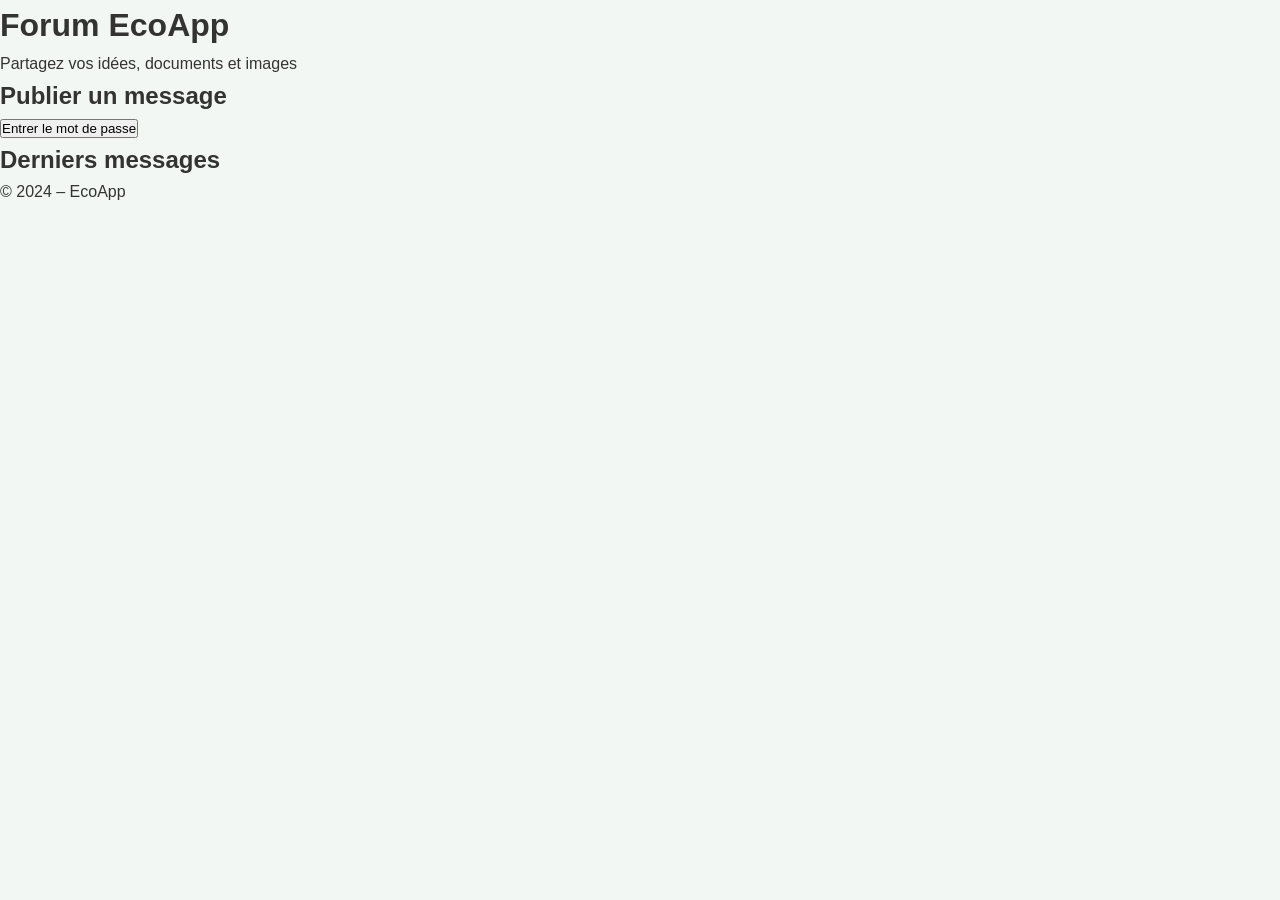
<file: Forum.html>
<!DOCTYPE html>
<html lang="fr">
<head>
    <meta charset="UTF-8">
    <title>EcoApp – Forum</title>
    <link rel="stylesheet" href="style.css">
</head>
<body>

<header>
    <h1>Forum EcoApp</h1>
    <p>Partagez vos idées, documents et images</p>
</header>

<main>

    <h2>Publier un message</h2>

    <!-- Bouton pour ouvrir la zone mot de passe -->
    <button class="forum-btn" onclick="ouvrirMdp()">Entrer le mot de passe</button>

    <!-- Zone mot de passe cachée -->
    <div id="zone-mdp" style="display:none; margin-top:15px;">
        <input type="password" id="mdp" placeholder="Mot de passe">
        <button onclick="verifier()">Valider</button>
    </div>

    <!-- Bouton publier (caché tant que mdp incorrect) -->
    <div id="zone-publi" style="display:none; margin-top:20px;">
        <a class="forum-btn" href="https://github.com/valou2908/EcoApp/issues" target="_blank">
            ➜ Publier un message (texte + images + fichiers)
        </a>
    </div>

    <h2>Derniers messages</h2>
    <div id="issues"></div>

</main>

<footer>
    <p>© 2024 – EcoApp</p>
</footer>

<script>
const MDP = "EcoApp2024"; // 🔐 Ton mot de passe ici

function ouvrirMdp() {
    document.getElementById("zone-mdp").style.display = "block";
}

function verifier() {
    const saisie = document.getElementById("mdp").value;
    if (saisie === MDP) {
        document.getElementById("zone-publi").style.display = "block";
        alert("Mot de passe correct. Vous pouvez publier.");
    } else {
        alert("Mot de passe incorrect.");
    }
}

async function chargerIssues() {
    const url = "https://api.github.com/repos/valou2908/EcoApp/issues";
    const res = await fetch(url);
    const issues = await res.json();

    const zone = document.getElementById("issues");
    zone.innerHTML = "";

    issues.forEach(issue => {
        zone.innerHTML += `
            <div class="post">
                <h3>${issue.title}</h3>
                <p>${issue.body}</p>
                <a href="${issue.html_url}" target="_blank">Voir / Répondre</a>
            </div>
        `;
    });
}

chargerIssues();
</script>

</body>
</html>
</file>
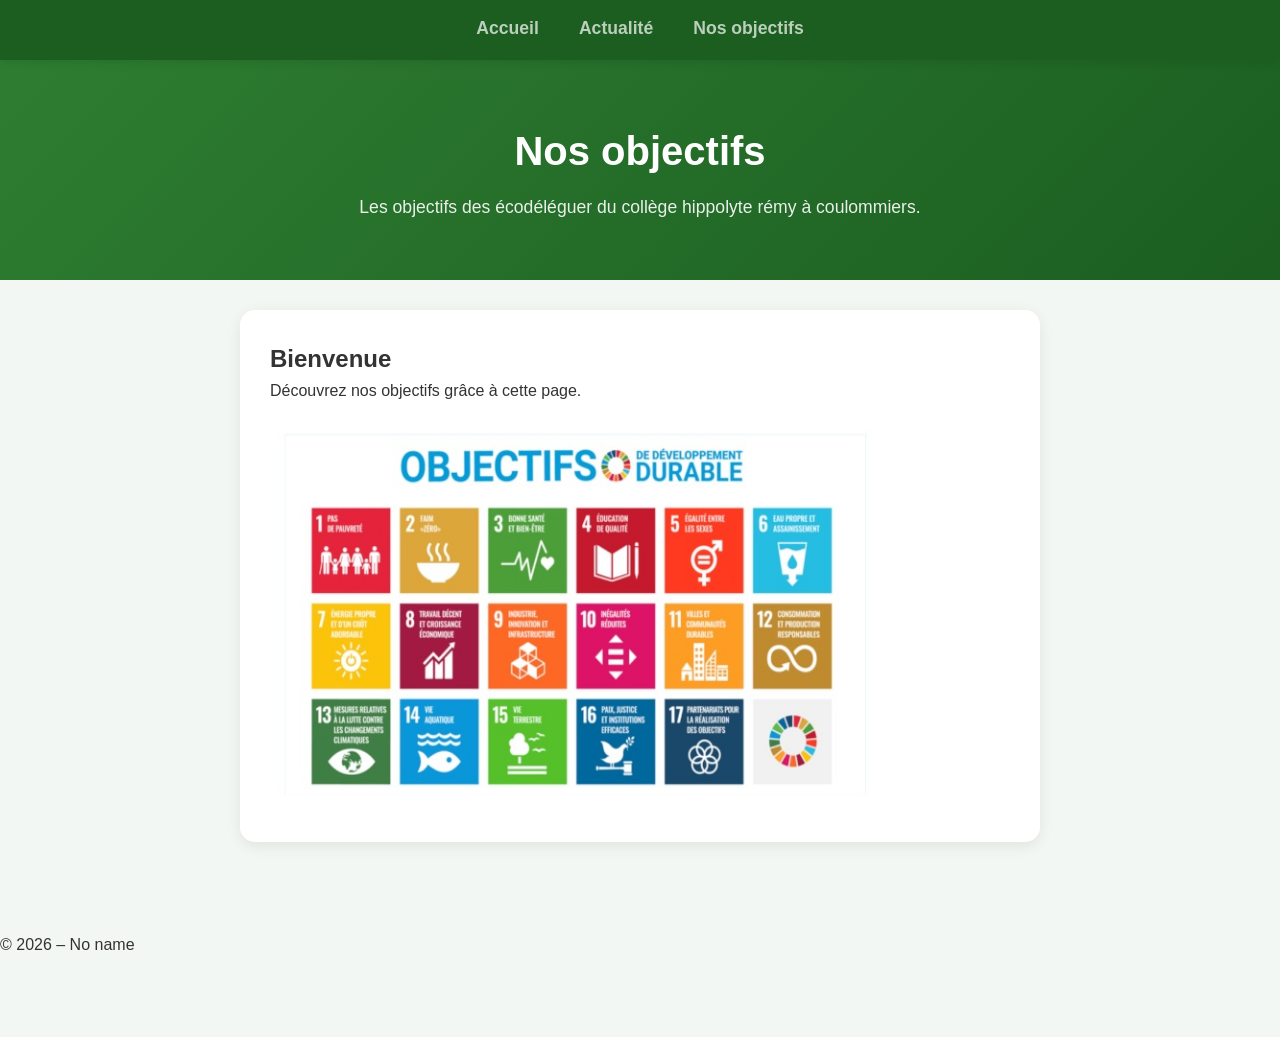
<file: objectif.html>
<!DOCTYPE html>
<html lang="fr">
<head>
    <meta charset="UTF-8">
    <meta name="viewport" content="width=device-width, initial-scale=1.0">
    <title>Nos objectifs</title>
    <link rel="stylesheet" href="style.css?v=2">
    <link rel="icon" type="image/png" href="Icone.png">
</head>
<body>

<nav class="nav-pc">
    <a href="index.html">Accueil</a>
    <a href="forum.html">Actualité</a>
    <a href="objectif.html">Nos objectifs</a>
</nav>

<header class="header">
    <h1>Nos objectifs</h1>
    <p>Les objectifs des écodéléguer du collège hippolyte rémy à coulommiers.</p>
</header>

<main class="container">
    <section class="card">
        <h2>Bienvenue</h2>
        <p>Découvrez nos objectifs grâce à cette page.</p>
        <img src="objectif.jpg" alt="Objectif internationnal des écodéléguer" width="600" height="400">
    </section>
</main>

<footer class="footer">
    © 2026 – No name
</footer>

<nav class="nav-mobile">
    <a href="index.html" style="text-decoration:none; color:black; font-weight:bold;">🏠 Accueil</a>
    <a href="forum.html" style="text-decoration:none; color:black; font-weight:bold;">💬 Actualité</a>
    <a href="objectif.html" style="text-decoration:none; color:var(--primary); font-weight:bold;">🏆 Nos objectifs</a>
</nav>

</body>
</html>
</file>
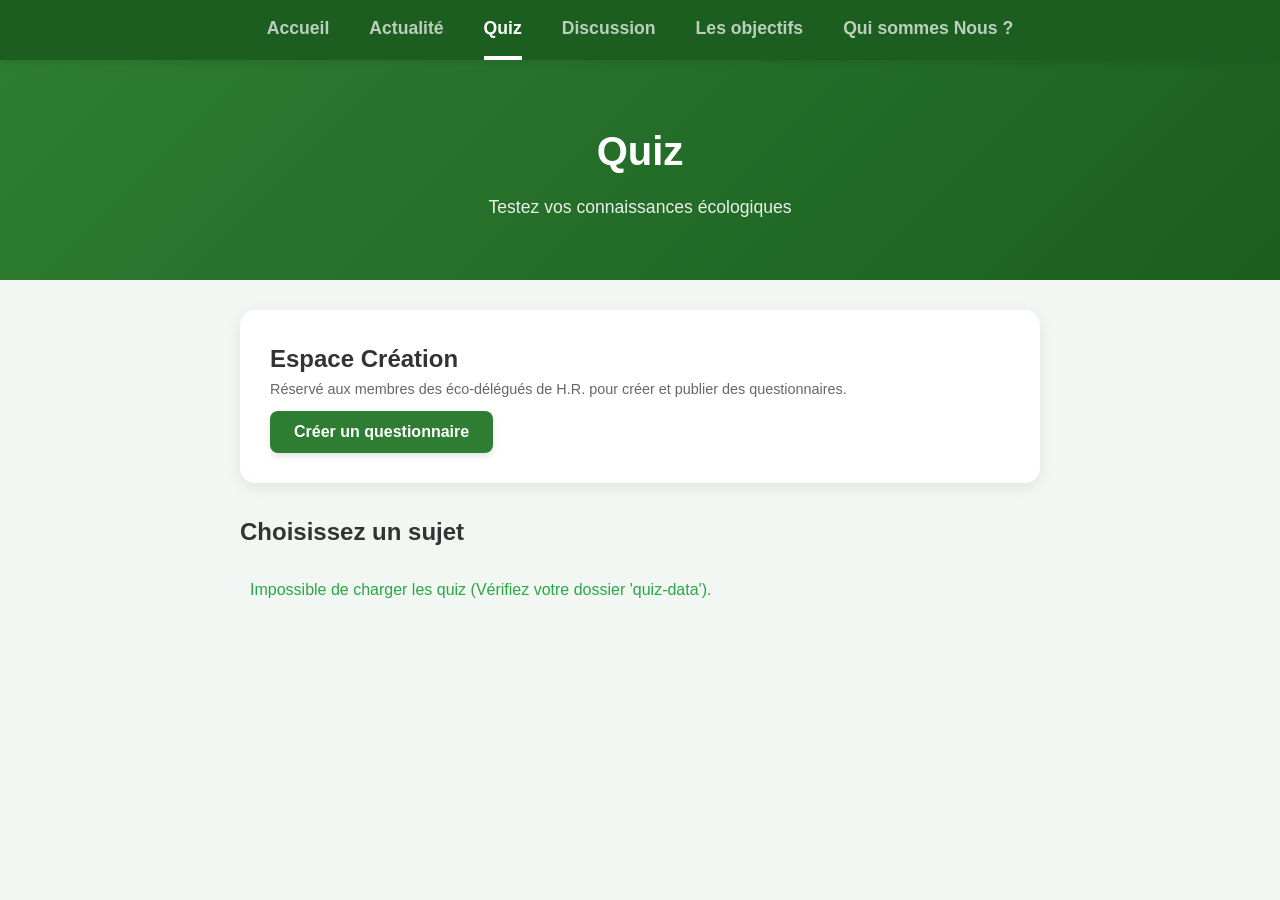
<file: quiz.html>
<!DOCTYPE html> 
<html lang="fr">
<head>
    <meta charset="UTF-8">
    <meta name="viewport" content="width=device-width, initial-scale=1.0">
    <link rel="icon" type="image/png" href="icone.png">
    <title>Quiz</title>
    <link rel="stylesheet" href="style.css?v=2">
</head>
<body>

<nav class="nav-pc">
    <a href="index.html">Accueil</a>
    <a href="actualite.html">Actualité</a>
    <a href="quiz.html" class="active">Quiz</a>
    <a href="tchat.html">Discussion</a>
    <a href="objectifs.html">Les objectifs</a>
    <a href="noussommes.html">Qui sommes Nous ?</a>
</nav>

<header class="header">
    <h1>Quiz</h1>
    <p>Testez vos connaissances écologiques</p>
</header>

<main class="container">
    <section class="card">
        <h2>Espace Création</h2>
        <p style="font-size: 0.9rem; color: #666;">Réservé aux membres des éco-délégués de H.R. pour créer et publier des questionnaires.</p>
        <button class="btn" id="btn-admin" onclick="ouvrirMdp()" style="margin-top: 10px;">Créer un questionnaire</button>
        
        <div id="zone-mdp" style="display:none; margin-top:15px; gap: 10px; flex-wrap: wrap;">
            <input type="password" id="mdp" placeholder="Code d'accès…" class="mdp-input">
            <button class="btn" onclick="verifier()">Valider</button>
        </div>
            
        <div id="zone-publi" style="display:none; margin-top:24px;">
            <div class="generateur-header">
                <h3>Générateur de Questionnaire</h3>
            </div>

            <div class="form-group">
                <label for="quiz-title">Titre du quiz</label>
                <input type="text" id="quiz-title" placeholder="Ex : Gestion de l'eau">
            </div>

            <div id="zone-questions-form"></div>

            <div class="generateur-actions">
                <button class="btn btn-add-question" onclick="ajouterNouvelleQuestionForm()">Ajouter une question</button>
                <button class="btn btn-success" onclick="genererLeJSON()">Créer le code du Quiz</button>
            </div>
            
            <div id="zone-json-output" style="display:none; margin-top:20px;">
                <div class="json-output-header">Code généré</div>
                <textarea id="json-output" readonly></textarea>
                <p class="json-tip">
                        Créez un fichier dans <code>quiz-data/</code> sur GitHub nommé <code id="exemple-nom">fichier.json</code> et collez ce texte dedans.
                </p>
                <a class="btn" href="https://github.com/valou2908/Ecollege-HR" target="_blank">Ouvrir le dépôt GitHub →</a>
            </div>
        </div>
    </section>

    <section id="sect-liste">
        <h2 style="margin-top: 30px; margin-bottom: 10px;">Choisissez un sujet</h2>
        <div id="quiz-selection">
            <p id="loading-text" style="color:#666; font-style:italic; padding: 10px;">Recherche des quiz en cours...</p>
        </div>
    </section>

    <section id="sect-jeu" class="hidden">
        <br>
        <button class="btn" onclick="retourListe()" style="margin-bottom: 20px; background: #218838;">⬅ Retour aux sujets</button>
        <div class="quiz-card">
            <h2 id="jeu-titre-quiz" style="color:var(--primary); margin-bottom:10px;">Titre</h2>
            <hr style="border:0; border-top: 1px solid #eee; margin-bottom: 15px;">
            <div id="jeu-questions">
                <h3 id="question-text" style="margin-bottom: 15px;">Chargement...</h3>
                <ul class="options-list" id="options-container"></ul>
                <button id="next-btn" class="btn hidden" onclick="prochaineQuestion()" style="width: 100%; margin-top: 10px;">Question suivante ➔</button>
            </div>
            <div id="jeu-resultat" class="hidden" style="text-align: center; padding: 20px 0;">
                <h3 style="color: var(--primary); font-size: 1.6rem;">Quiz Terminé !</h3>
                <p style="font-size: 1.3rem; margin: 15px 0;">Votre score : <strong id="user-score" style="color:var(--primary)">0</strong> / <strong id="total-questions">0</strong></p>
                <button class="btn" onclick="recommencerQuiz()">Recommencer le test</button>
            </div>
        </div>
    </section>
</main>

<nav class="nav-mobile">
    <a href="index.html">🏠<br>Accueil</a>
    <a href="actualite.html">💬<br>Actualité <span class="badge" style="display:none;">!</span></a>
    <a href="quiz.html" class="active">❓<br>Quiz</a>
    <a href="tchat.html">💬<br>Discussion</a>
    <a href="objectifs.html">🏆<br>Objectifs</a>
    <a href="noussommes.html" >👥<br>Qui sommes nous</a>
</nav>

<script>
const SECRET = "RWNvMjAyNS8yNg=="; 
const GITHUB_API_URL = "https://api.github.com/repos/valou2908/Ecollege-HR/contents/quiz-data";

let quizActuelQuestions = [];
let indexQuestion = 0;
let score = 0;
let compteurQuestionsForm = 0;

function chargerListeQuizAutomatique() {
    const zoneSelection = document.getElementById("quiz-selection");

    fetch(GITHUB_API_URL)
        .then(res => { if (!res.ok) throw new Error(); return res.json(); })
        .then(fichiers => {
            const fichiersJson = fichiers.filter(f => f.name.endsWith('.json'));
            
            if (fichiersJson.length === 0) {
                zoneSelection.innerHTML = "<p style='color:#666; font-style:italic; padding:10px;'>Aucun quiz disponible pour le moment.</p>";
                return;
            }

            zoneSelection.innerHTML = ""; 

            fichiersJson.forEach(fichier => {
                let titrePropre = fichier.name.replace('.json', '').replace(/-/g, ' ');
                titrePropre = titrePropre.charAt(0).toUpperCase() + titrePropre.slice(1);

                const carte = document.createElement('article');
                carte.className = 'quiz-item-btn'; 
                carte.onclick = () => lancerLeQuiz(fichier.download_url, titrePropre);
                carte.innerHTML = `<h3 style="color: var(--primary);">${titrePropre}</h3><span>S'évaluer ➔</span>`;
                zoneSelection.appendChild(carte);
            });
        })
        .catch(() => {
           zoneSelection.innerHTML = "<p style='--primary-color: #28a745; color: var(--primary-color); padding: 10px;'>Impossible de charger les quiz (Vérifiez votre dossier 'quiz-data').</p>";
        });
}

function lancerLeQuiz(urlFichier, titre) {
    fetch(urlFichier)
        .then(res => res.json())
        .then(questions => {
            quizActuelQuestions = questions;
            indexQuestion = 0;
            score = 0;

            document.getElementById("sect-liste").classList.add("hidden");
            document.getElementById("sect-jeu").classList.remove("hidden");
            document.getElementById("jeu-titre-quiz").innerText = titre;
            document.getElementById("jeu-questions").classList.remove("hidden");
            document.getElementById("jeu-resultat").classList.add("hidden");

            afficherQuestion();
        })
        .catch(() => { alert("Erreur lors du chargement des questions."); });
}

function afficherQuestion() {
    document.getElementById("next-btn").classList.add("hidden");
    const containerOptions = document.getElementById("options-container");
    containerOptions.innerHTML = "";

    const qData = quizActuelQuestions[indexQuestion];
    document.getElementById("question-text").innerText = `${indexQuestion + 1}. ${qData.question}`;

    qData.reponses.forEach((reponse, idx) => {
        const li = document.createElement('li');
        const btn = document.createElement('button');
        btn.className = "btn-option";
        btn.innerText = reponse;
        btn.onclick = () => verifierReponse(idx, btn);
        li.appendChild(btn);
        containerOptions.appendChild(li);
    });
}

function verifierReponse(idxChoisi, boutonClique) {
    const qData = quizActuelQuestions[indexQuestion];
    const tousLesBoutons = document.getElementById("options-container").querySelectorAll('button');

    tousLesBoutons.forEach(b => b.disabled = true);

    if (idxChoisi === qData.correcte) {
        boutonClique.classList.add("option-correcte");
        score++;
    } else {
        boutonClique.classList.add("option-fausse");
        tousLesBoutons[qData.correcte].classList.add("option-correcte");
    }
    document.getElementById("next-btn").classList.remove("hidden");
}

function prochaineQuestion() {
    indexQuestion++;
    if (indexQuestion < quizActuelQuestions.length) {
        afficherQuestion();
    } else {
        document.getElementById("jeu-questions").classList.add("hidden");
        document.getElementById("jeu-resultat").classList.remove("hidden");
        document.getElementById("user-score").innerText = score;
        document.getElementById("total-questions").innerText = quizActuelQuestions.length;
    }
}

function recommencerQuiz() {
    indexQuestion = 0;
    score = 0;
    document.getElementById("jeu-questions").classList.remove("hidden");
    document.getElementById("jeu-resultat").classList.add("hidden");
    afficherQuestion();
}

function retourListe() {
    document.getElementById("sect-liste").classList.remove("hidden");
    document.getElementById("sect-jeu").classList.add("hidden");
}

function ouvrirMdp() {
    document.getElementById("zone-mdp").style.display = "flex";
    document.getElementById("btn-admin").style.display = "none";
}

function verifier() {
    const input = document.getElementById("mdp").value;
    if (btoa(input) === SECRET) {
        document.getElementById("zone-publi").style.display = "block";
        document.getElementById("zone-mdp").style.display = "none";
        ajouterNouvelleQuestionForm();
    } else { alert("Code incorrect"); }
}

function ajouterNouvelleQuestionForm() {
    compteurQuestionsForm++;
    const zone = document.getElementById("zone-questions-form");
    const bloc = document.createElement("div");
    bloc.className = "question-bloc";
    bloc.id = `bloc-q-${compteurQuestionsForm}`;
    
    bloc.innerHTML = `
        <div style="display:flex; justify-content:space-between; align-items:center; margin-bottom:10px;">
            <strong style="color:var(--primary); font-size:0.95rem;">Question n°${compteurQuestionsForm}</strong>
            <button class="btn btn-danger" style="padding: 3px 8px; font-size:0.75rem;" onclick="document.getElementById('bloc-q-${compteurQuestionsForm}').remove()">Supprimer</button>
        </div>
        <div class="form-group"><input type="text" class="input-intitule" placeholder="Intitulé de la question"></div>
        <div class="reponses-grid">
            <div class="rep-item">
                <label class="rep-label">Réponse 1</label>
                <input type="text" class="input-rep-0" placeholder="Saisir la réponse…">
            </div>
            <div class="rep-item">
                <label class="rep-label">Réponse 2</label>
                <input type="text" class="input-rep-1" placeholder="Saisir la réponse…">
            </div>
            <div class="rep-item rep-optional">
                <label class="rep-label rep-label-opt">Réponse 3 <span class="opt-tag">optionnel</span></label>
                <input type="text" class="input-rep-2" placeholder="Saisir la réponse…">
            </div>
            <div class="rep-item rep-optional">
                <label class="rep-label rep-label-opt">Réponse 4 <span class="opt-tag">optionnel</span></label>
                <input type="text" class="input-rep-3" placeholder="Saisir la réponse…">
            </div>
        </div>
        <div class="form-group" style="margin-bottom:0; display:flex; align-items:center; gap:10px;">
            <label style="font-size:0.85rem; margin:0; white-space:nowrap; color: #28a745; font-weight: bold;">Bonne réponse :</label>
            <select class="select-correcte" style="padding:5px; width:auto;">
                <option value="0">Réponse 1</option>
                <option value="1">Réponse 2</option>
                <option value="2">Réponse 3</option>
                <option value="3">Réponse 4</option>
            </select>
        </div>
    `;
    zone.appendChild(bloc);
}

function genererLeJSON() {
    const titre = document.getElementById("quiz-title").value.trim();
    const blocs = document.querySelectorAll(".question-bloc");
    
    if (!titre || blocs.length === 0) {
        alert("Veuillez renseigner un titre et au moins une question.");
        return;
    }

    let questionsData = [];
    let valide = true;

    blocs.forEach(bloc => {
        const intitule = bloc.querySelector(".input-intitule").value.trim();
        const r0 = bloc.querySelector(".input-rep-0").value.trim();
        const r1 = bloc.querySelector(".input-rep-1").value.trim();
        const r2 = bloc.querySelector(".input-rep-2").value.trim();
        const r3 = bloc.querySelector(".input-rep-3").value.trim();
        const correcte = parseInt(bloc.querySelector(".select-correcte").value);

        if (!intitule || !r0 || !r1) { valide = false; return; }

        let reps = [r0, r1];
        if (r2) reps.push(r2);
        if (r3) reps.push(r3);

        if (correcte >= reps.length) { valide = false; return; }
        questionsData.push({ question: intitule, reponses: reps, correcte: correcte });
    });

    if (!valide) {
        alert("Erreur de saisie : vérifiez que les intitulés et les réponses obligatoires sont remplis.");
        return;
    }

    const outputZone = document.getElementById("zone-json-output");
    const outputText = document.getElementById("json-output");
    
    outputText.value = JSON.stringify(questionsData, null, 4);
    const nomFichier = titre.toLowerCase().trim().replace(/[^a-z0-9]/g, '-') + ".json";
    document.getElementById("exemple-nom").innerText = nomFichier;
    
    outputZone.style.display = "block";
    outputText.select();
}

window.onload = () => { chargerListeQuizAutomatique(); };
</script>
</body>
</html>
</file>
<file: style.css>
/* --- RESET & VARIABLES --- */
:root {
    --primary: #2e7d32;
    --primary-hover: #1b5e20;
    --bg-color: #f3f7f3;
    --card-bg: #ffffff;
    --text-color: #333;
    --shadow: 0 4px 15px rgba(0,0,0,0.08);
}

* { 
    box-sizing: border-box; 
    margin: 0; 
    padding: 0; 
    transition: all 0.2s ease; 
}

body { 
    font-family: 'Segoe UI', Roboto, sans-serif; 
    background: var(--bg-color); 
    color: var(--text-color); 
    line-height: 1.6; 
    padding-bottom: 80px; 
}

/* --- NAVIGATION PC (STRICTE) --- */
.nav-pc { 
    background: #1b5e20; 
    height: 60px; 
    width: 100%;
    display: flex;
    justify-content: center;
    align-items: center;
    position: sticky; 
    top: 0; 
    z-index: 1000; 
    box-shadow: 0 2px 10px rgba(0,0,0,0.1);
}

.nav-pc a { 
    color: rgba(255,255,255,0.7); 
    text-decoration: none; 
    margin: 0 20px; 
    font-weight: bold; 
    font-size: 1.1rem;
    height: 100%;
    display: flex;
    align-items: center;
    border-bottom: 4px solid transparent;
}

.nav-pc a.active { 
    color: white; 
    border-bottom: 4px solid white; 
}

/* --- HEADER (TOTALEMENT FIXE) --- */
.header {
    background: linear-gradient(135deg, #2e7d32, #1b5e20);
    color: white;
    text-align: center;
    height: 220px; 
    display: flex;
    flex-direction: column;
    justify-content: center;
    align-items: center;
    width: 100%;
}

.header h1 {
    font-size: 2.5rem;
    margin-bottom: 10px;
}

.header p {
    font-size: 1.1rem;
    opacity: 0.9;
    padding: 0 15px;
}

/* --- CONTENU --- */
.container { 
    width: 95%; 
    max-width: 800px; 
    margin: 30px auto; 
}

.card {
    background: var(--card-bg);
    padding: 30px;
    border-radius: 15px;
    box-shadow: var(--shadow);
}

/* --- NAVIGATION MOBILE (STRICTE) --- */
.nav-mobile {
    display: none; 
    position: fixed;
    bottom: 0;
    left: 0;
    width: 100%;
    height: 70px;
    background: white;
    box-shadow: 0 -3px 15px rgba(0,0,0,0.1);
    z-index: 2000;
    justify-content: space-around;
    align-items: center;
}

.nav-mobile a {
    text-decoration: none;
    color: #888;
    font-size: 0.8rem;
    text-align: center;
    flex: 1;
    height: 100%;
    display: flex;
    flex-direction: column;
    justify-content: center;
    gap: 4px;
}

.nav-mobile a.active {
    color: var(--primary) !important;
    font-weight: bold;
    background: #f1f8f1;
    border-top: 4px solid var(--primary);
}

/* --- RESPONSIVE --- */
@media (min-width: 769px) {
    .nav-mobile { display: none !important; }
}

@media (max-width: 768px) {
    .nav-pc { display: none !important; }
    .nav-mobile { display: flex !important; }
    .header { height: 180px; }
    .header h1 { font-size: 1.8rem; }
    .container { margin: 15px auto; }
    .form-grid-options { grid-template-columns: 1fr !important; }
}

/* --- ÉLÉMENTS SPÉCIFIQUES --- */
.badge {
    background: #ff5252;
    color: white;
    padding: 2px 6px;
    border-radius: 10px;
    font-size: 0.7rem;
    margin-left: 5px;
}

/* --- BOUTONS --- */
.btn { 
    display: inline-block; 
    background: var(--primary); 
    color: white !important; 
    padding: 12px 24px; 
    border-radius: 8px; 
    text-decoration: none; 
    font-weight: bold; 
    border: none; 
    cursor: pointer; 
    text-align: center;
    font-size: 1rem;
    box-shadow: 0 4px 6px rgba(0,0,0,0.1);
}

.btn:hover { 
    background: var(--primary-hover); 
    transform: translateY(-2px); 
    box-shadow: 0 6px 12px rgba(0,0,0,0.15);
}

.btn-secondary { background: #4a5568 !important; }
.btn-secondary:hover { background: #2d3748 !important; }
.btn-success { background: #28a745 !important; }
.btn-success:hover { background: #218838 !important; }
.btn-danger { background: #dc3545 !important; }
.btn-danger:hover { background: #c82333 !important; }

/* --- AJOUTS COMPATIBILITÉ ET DESIGN JEU QUIZ --- */
.hidden { display: none !important; }

/* Cartes de sélection de sujets */
.card-quiz-selection {
    background: #ffffff;
    padding: 20px 25px;
    border-left: 6px solid var(--primary);
    border-radius: 10px;
    box-shadow: 0 2px 5px rgba(0,0,0,0.05);
    cursor: pointer;
    display: flex;
    justify-content: space-between;
    align-items: center;
}
.card-quiz-selection:hover {
    transform: translateX(5px);
    box-shadow: 0 4px 10px rgba(0,0,0,0.08);
}

/* Options de réponse de l'application de jeu */
.options-list { list-style: none; padding: 0; margin: 0; }
.options-list li { margin-bottom: 12px; }

.btn-option {
    width: 100%;
    text-align: left;
    padding: 14px;
    font-size: 1rem;
    background: #f8f9fa; /* <-- C'est ce gris clair classique */
    border: 1px solid #ddd;
    border-radius: 8px;
    cursor: pointer;
    color: var(--text-color);
}
/* Au survol, il devient un tout petit peu plus foncé */
.btn-option:hover:not(:disabled) { 
    background: #e9ecef; 
    transform: translateX(3px); 
}

.option-correcte { background-color: #28a745 !important; color: white !important; border-color: #28a745 !important; }
.option-fausse { background-color: #dc3545 !important; color: white !important; border-color: #dc3545 !important; }

/* Styles du générateur d'administration */
.form-group { margin-bottom: 15px; }
.form-group label { display: block; font-weight: bold; margin-bottom: 5px; color: var(--primary); }
.form-group input, .form-group select { 
    width: 100%; padding: 10px; border-radius: 8px; border: 1px solid #ddd; font-size: 1rem; box-sizing: border-box;
}
.question-bloc { 
    background: #f8f9fa; border-left: 6px solid var(--primary); padding: 15px; border-radius: 12px; margin-bottom: 15px; 
}
.form-grid-options { display: grid; grid-template-columns: 1fr 1fr; gap: 8px; margin-bottom: 10px; }
.form-grid-options input { width: 100%; padding: 10px; border-radius: 8px; border: 1px solid #ddd; font-size: 1rem; box-sizing: border-box; }

textarea { width: 100%; border-radius: 8px; border: 1px solid #ddd; padding: 10px; font-family: monospace; height: 120px; resize: none; box-sizing: border-box; outline: none; }

/* --- ANIMATIONS --- */
@keyframes fadeIn { 
    from { opacity: 0; transform: translateY(12px); } 
    to { opacity: 1; transform: translateY(0); } 
}


/* --- Quiz Page --- */
#quiz-selection { display: flex; flex-direction: column; gap: 12px; margin-top: 15px; }
        
        /* Design des boutons de sujets cliquables */
        .quiz-item-btn {
            background: #ffffff;
            padding: 18px 25px;
            border-left: 6px solid var(--primary);
            border-radius: 10px;
            box-shadow: 0 4px 10px rgba(0,0,0,0.05);
            cursor: pointer;
            display: flex;
            justify-content: space-between;
            align-items: center;
            animation: fadeIn 0.5s ease; 
        }
        .quiz-item-btn:hover {
            transform: translateX(5px);
            background: #fdfdfd;
        }
        .quiz-item-btn h3 { margin: 0; color: #333; font-size: 1.15rem; }
        .quiz-item-btn span { color: var(--primary); font-weight: bold; font-size: 0.9rem; }

        .quiz-card { 
            background: #ffffff; 
            padding: 25px; 
            border-radius: 12px; 
            box-shadow: 0 4px 15px rgba(0,0,0,0.08); 
            animation: fadeIn 0.5s ease; 
        }
        
        /* Styles du jeu de quiz (Boutons d'options) */
        .options-list { list-style: none; padding: 0; margin: 20px 0; }
        .options-list li { margin-bottom: 12px; }
        .btn-option {
            width: 100%;
            text-align: left;
            padding: 14px;
            font-size: 1rem;
            background: #f8f9fa;
            border: 1px solid #ddd;
            border-radius: 8px;
            cursor: pointer;
        }
        .btn-option:hover:not(:disabled) { 
            background: #e9ecef; 
            transform: translateX(4px);
        }
        
        /* Classes injectées par JavaScript pour la correction */
        .option-correcte { background-color: #28a745 !important; color: white !important; border-color: #28a745 !important; }
        .option-fausse { background-color: #dc3545 !important; color: white !important; border-color: #dc3545 !important; }
        
        .hidden { display: none !important; }
        
        /* Styles du générateur admin */
        .form-group { margin-bottom: 15px; }
        .form-group label { display: block; font-weight: bold; margin-bottom: 5px; color: var(--primary); }
        .form-group input, .form-group select { 
            width: 100%; padding: 10px; border-radius: 8px; border: 1px solid #ddd; font-size: 1rem; box-sizing: border-box;
        }
        .question-bloc { 
            background: #f8f9fa; border-left: 6px solid var(--primary); padding: 15px; border-radius: 12px; margin-bottom: 15px; 
        }
        .btn-danger { background-color: #dc3545 !important; color: white !important; }
        .btn-success { background-color: #28a745 !important; color: white !important; }
        textarea { width: 100%; border-radius: 8px; border: 1px solid #ddd; padding: 10px; font-family: monospace; height: 120px; resize: none; box-sizing: border-box; }

        @keyframes fadeIn { from { opacity: 0; transform: translateY(10px); } to { opacity: 1; transform: translateY(0); } }

        /* === ESPACE MODIFICATION REDESIGN === */
        .admin-card {
            border-top: 4px solid var(--primary);
            padding: 24px 28px;
        }

        .admin-header {
            display: flex;
            align-items: center;
            gap: 14px;
            margin-bottom: 20px;
            padding-bottom: 16px;
            border-bottom: 1px solid #eee;
        }

        .admin-header-icon {
            width: 46px;
            height: 46px;
            background: #e8f5e9;
            border-radius: 50%;
            display: flex;
            align-items: center;
            justify-content: center;
            font-size: 1.4rem;
            flex-shrink: 0;
        }

        .btn-admin-unlock {
            background: transparent !important;
            color: var(--primary) !important;
            border: 2px solid var(--primary) !important;
            box-shadow: none;
            font-size: 0.95rem;
            padding: 10px 20px;
        }
        .btn-admin-unlock:hover {
            background: var(--primary) !important;
            color: white !important;
            transform: translateY(-1px);
        }

        .mdp-row {
            display: flex;
            gap: 10px;
            flex-wrap: wrap;
        }
        .mdp-input {
            flex: 1;
            min-width: 180px;
            padding: 10px 14px;
            border-radius: 8px;
            border: 1px solid #ddd;
            outline: none;
            font-size: 1rem;
        }
        .mdp-input:focus {
            border-color: var(--primary);
            box-shadow: 0 0 0 3px rgba(46,125,50,0.12);
        }

        .generateur-header {
            display: flex;
            align-items: center;
            gap: 10px;
            margin-bottom: 18px;
            padding: 12px 16px;
            background: #e8f5e9;
            border-radius: 10px;
        }
        .generateur-header h3 {
            margin: 0;
            color: var(--primary);
            font-size: 1.05rem;
        }

        .generateur-actions {
            display: flex;
            gap: 12px;
            flex-wrap: wrap;
            margin-top: 16px;
        }
        .btn-add-question {
            background: #28a745 !important;
            font-size: 0.9rem;
            flex: 1;
        }
        .btn-add-question:hover { background: #28a745 !important; }
        .generateur-actions .btn-success {
            flex: 2;
            padding: 12px;
        }

        .json-output-header {
            font-weight: bold;
            color: #333;
            font-size: 0.9rem;
            margin-bottom: 8px;
            padding: 10px 14px;
            background: #f0fdf4;
            border-left: 4px solid var(--primary);
            border-radius: 6px;
        }
        .json-tip {
            font-size: 0.82rem;
            color: #666;
            margin: 10px 0 12px;
            line-height: 1.5;
        }
        .json-tip code {
            background: #eee;
            padding: 1px 5px;
            border-radius: 4px;
            font-size: 0.85rem;
        }

        /* === GRILLE DES RÉPONSES === */
        .reponses-grid {
            display: grid;
            grid-template-columns: 1fr 1fr;
            gap: 12px;
            margin-bottom: 14px;
        }
        .rep-item {
            display: flex;
            flex-direction: column;
            gap: 5px;
        }
        .rep-label {
            font-size: 0.8rem;
            font-weight: bold;
            color: var(--primary);
            display: flex;
            align-items: center;
            gap: 6px;
        }
        .rep-label-opt {
            color: #888;
        }
        .opt-tag {
            font-size: 0.7rem;
            background: #eee;
            color: #888;
            padding: 1px 6px;
            border-radius: 10px;
            font-weight: normal;
        }
        .rep-item input {
            padding: 9px 12px;
            border-radius: 8px;
            border: 1px solid #ddd;
            font-size: 0.95rem;
            width: 100%;
            box-sizing: border-box;
            outline: none;
            transition: border-color 0.2s, box-shadow 0.2s;
        }
        .rep-item input:focus {
            border-color: var(--primary);
            box-shadow: 0 0 0 3px rgba(46,125,50,0.1);
        }
        .rep-optional input {
            border-style: dashed;
            background: #fafafa;
        }

        @media (max-width: 768px) {
            .admin-card { padding: 18px; }
            .generateur-actions { flex-direction: column; }
            .generateur-actions .btn { flex: unset; width: 100%; }
            .reponses-grid { grid-template-columns: 1fr; }
        }
        /* --- Styles spécifiques aux objectifs --- */

.title-green {
    color: #128305;
    margin: 30px 0 15px 0;
    font-size: 1.1rem;
}

.onu-box {
    background: #e2fdcd;
    border-left: 5px solid #49a407;
    padding: 15px;
    border-radius: 8px;
    margin: 20px 0;
}

.onu-box h3 { color: #1e8f0f; margin-top: 0; font-size: 1.1rem; }

.img-container { display: flex; justify-content: center; margin-top: 15px; }
.img-container img { max-width: 100%; height: auto; border-radius: 5px; }

/* La Grille */
.objectifs-grid {
    display: flex;
    flex-direction: row; /* Côte à côte sur PC */
    gap: 15px;
    margin-bottom: 20px;
}

.obj-card {
    background: #e2fdcd;
    border-left: 5px solid #49a407;
    padding: 15px;
    border-radius: 8px;
}

.obj-card h3 { color: #1e8f0f; margin-top: 0; font-size: 1.1rem; }
.obj-card img { max-width: 100%; height: auto; border-radius: 5px; margin-top: 10px; }
.obj-card a { color: #128305; font-weight: bold; text-decoration: none; }

.main-obj { flex: 1.5; }
.obj-side-column { flex: 1; display: flex; flex-direction: column; gap: 15px; }

/* --- ADAPTATION MOBILE --- */
@media (max-width: 768px) {
    .objectifs-grid {
        flex-direction: column; /* On empile tout sur téléphone */
    }
    
    .main-obj, .obj-side-column {
        width: 100%;
    }
}
        /* Styles pour la zone de messagerie */
        .chat-layout { display: grid; grid-template-columns: 1fr; gap: 20px; margin-top: 30px; }
        .chat-section { background: var(--card-bg); padding: 25px; border-radius: 15px; box-shadow: var(--shadow); position: relative; }
        #chat-box { height: 350px; border: 1px solid #ddd; overflow-y: auto; padding: 15px; margin-bottom: 15px; background: #fcfcfc; border-radius: 8px; }
        .chat-message { margin-bottom: 12px; padding: 10px; border-radius: 8px; background: #f1f0f0; display: flex; justify-content: space-between; align-items: flex-start; }
        .chat-author { font-weight: bold; color: var(--primary); display: block; font-size: 0.85em; margin-bottom: 3px; }
        .chat-text { color: var(--text-color); word-wrap: break-word; }
        .chat-input-container { display: flex; gap: 8px; }
        .chat-input-container input { flex: 1; padding: 12px; border: 1px solid #ccc; border-radius: 20px; outline: none; padding-left: 15px; }
        .chat-input-container input:focus { border-color: var(--primary); }
        
        /* Message d'attention de la modération */
        #chat-warning { display: none; color: #721c24; background-color: #f8d7da; border: 1px solid #f5c6cb; padding: 10px; border-radius: 8px; margin-bottom: 10px; font-size: 0.9rem; text-align: center; font-weight: bold; }

        /* Zone admin modération */
        .admin-mod-header { display: flex; justify-content: space-between; align-items: center; margin-top: 5px; border-bottom: 1px solid #eee; padding-bottom: 10px; }
        .admin-mod-title { color: #dc3545; font-size: 1.1rem; margin: 0; }
        .admin-msg-list { max-height: 250px; overflow-y: auto; border: 1px solid #eee; padding: 10px; border-radius: 8px; margin-top: 10px; background: #fff5f5; }
        .admin-msg-item { display: flex; justify-content: space-between; align-items: center; padding: 8px; border-bottom: 1px solid #f3d6d6; font-size: 0.9rem; }
    .container {
        padding-bottom: 60px; 
    }
            #issues { display: flex; flex-direction: column; gap: 20px; }
        .post { 
            background: #ffffff; 
            padding: 25px; 
            border-left: 8px solid var(--primary); 
            border-radius: 12px; 
            box-shadow: 0 2px 5px rgba(0,0,0,0.05); 
            animation: fadeIn 0.5s ease; 
        }
        .post h3 { margin: 10px 0; color: var(--primary); font-size: 1.4rem; }
        .post img { max-width: 100%; height: auto; border-radius: 8px; margin: 15px 0; }
        .skeleton { 
            height: 120px; 
            background: linear-gradient(90deg, #e0e0e0 25%, #f0f0f0 50%, #e0e0e0 75%); 
            background-size: 200% 100%; 
            animation: loading 1.5s infinite; 
            border-radius: 12px; 
        }
        @keyframes fadeIn { from { opacity: 0; transform: translateY(10px); } to { opacity: 1; transform: translateY(0); } }
        @keyframes loading { from { background-position: 200% 0; } to { background-position: -200% 0; } }

        /* Style du bandeau de notification */
        #notif-banner {
            position: fixed;
            bottom: 80px;
            left: 50%;
            transform: translateX(-50%);
            width: 90%;
            max-width: 400px;
            background: #333;
            color: white;
            padding: 15px;
            border-radius: 12px;
            z-index: 1000;
            display: flex;
            justify-content: space-between;
            align-items: center;
            box-shadow: 0 4px 15px rgba(0,0,0,0.3);
            font-size: 0.9rem;
        }
        .btn-notif {
            background: var(--primary);
            color: white;
            border: none;
            padding: 8px 12px;
            border-radius: 6px;
            cursor: pointer;
            font-weight: bold;
            margin-left: 10px;
        }
</file>
